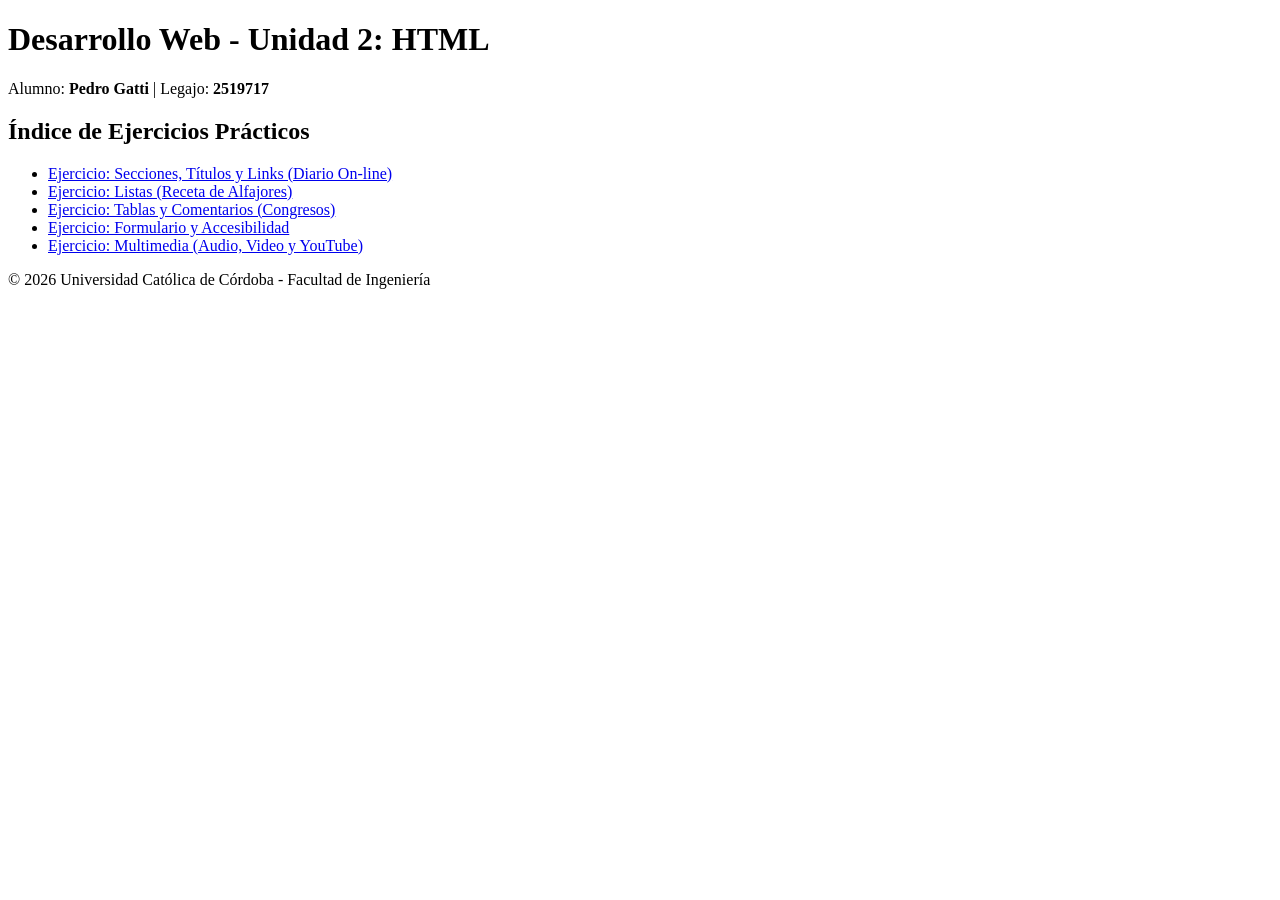
<file: 1-HTML/index.html>
<!DOCTYPE html>
<html lang="es">

<head>
    <meta charset="UTF-8">
    <meta name="viewport" content="width=device-width, initial-scale=1.0">
    <meta name="author" content="Pedro Gatti">
    <meta name="description" content="Portal principal de ejercicios prácticos de la materia Desarrollo Web - UCC">
    <meta name="keywords" content="HTML, CSS, JavaScript, Desarrollo Web, UCC, Ingenieria Informatica">
    <title>Desarrollo Web - Ejercicios HTML</title>
</head>

<body>
    <header>
        <h1>Desarrollo Web - Unidad 2: HTML</h1>
        <p>Alumno: <strong>Pedro Gatti</strong> | Legajo: <strong>2519717</strong></p>
    </header>

    <main>
        <h2>Índice de Ejercicios Prácticos</h2>
        <ul>
            <li><a href="ej_noticia.html">Ejercicio: Secciones, Títulos y Links (Diario On-line)</a></li>
            <li><a href="ej_listas.html">Ejercicio: Listas (Receta de Alfajores)</a></li>
            <li><a href="ej_tablas.html">Ejercicio: Tablas y Comentarios (Congresos)</a></li>
            <li><a href="ej_formulario.html">Ejercicio: Formulario y Accesibilidad</a></li>
            <li><a href="ej_animales.html">Ejercicio: Multimedia (Audio, Video y YouTube)</a></li>
        </ul>
    </main>

    <footer>
        <p>&copy; 2026 Universidad Católica de Córdoba - Facultad de Ingeniería</p>
    </footer>
</body>

</html>
</file>
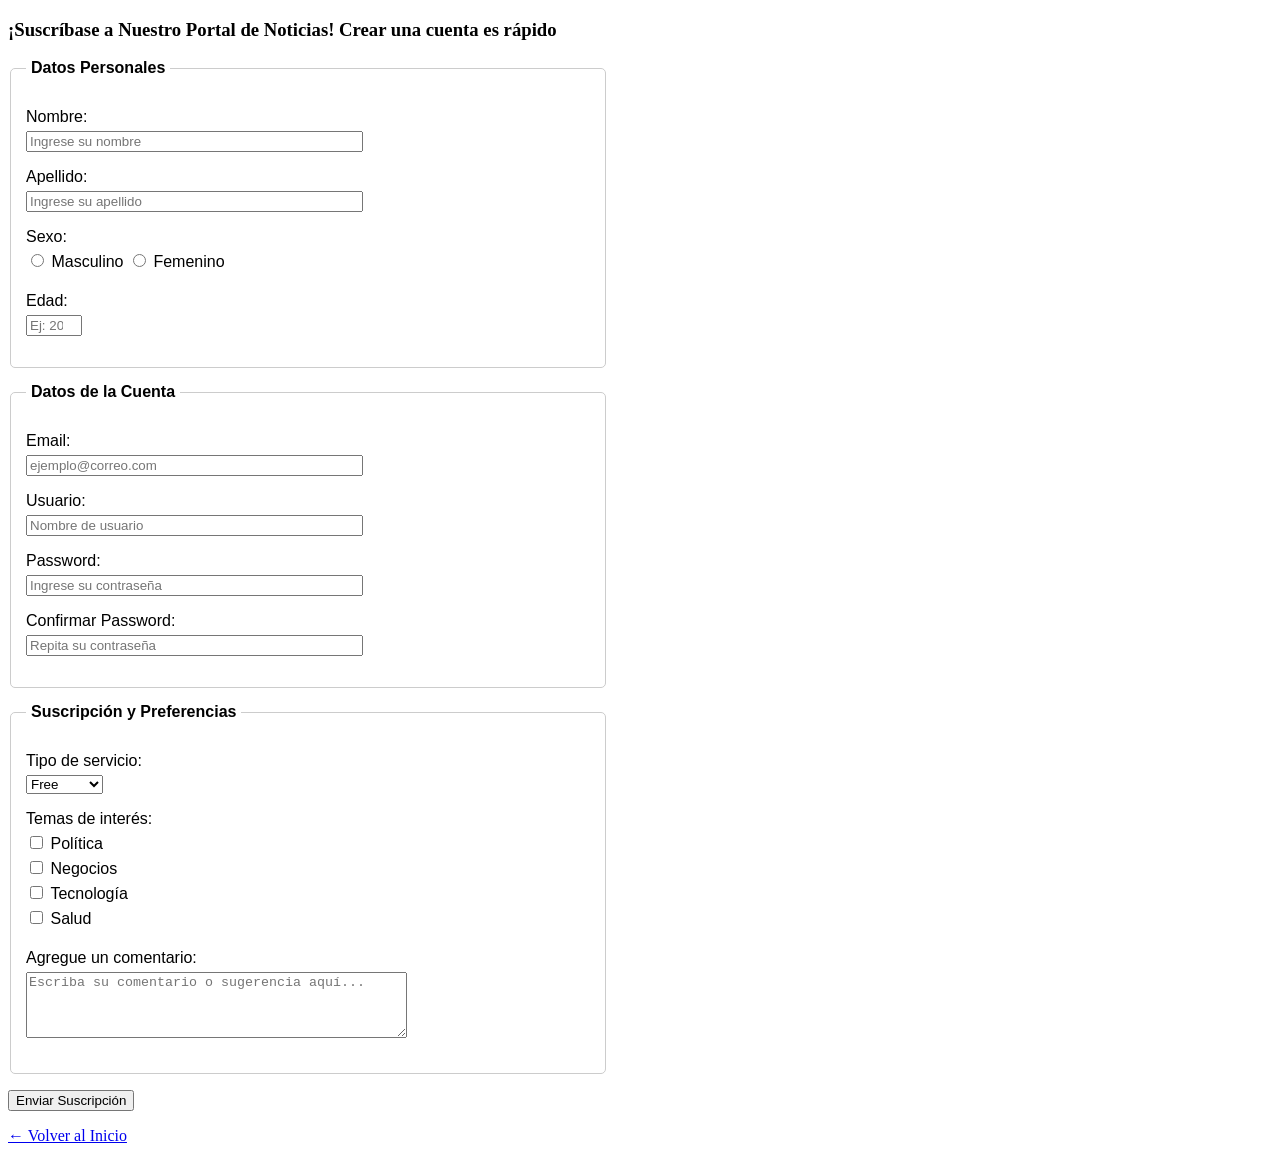
<file: 1-HTML/ej_formulario.html>
<!DOCTYPE html>
<html lang="es">

<head>
    <meta charset="UTF-8">
    <title>Ejercicio Formulario - Suscripción</title>
    <style>
        form {
            display: block;
            margin-top: 0em;
            max-width: 600px;
            font-family: Arial, sans-serif;
        }

        fieldset {
            margin-bottom: 15px;
            padding: 15px;
            border: 1px solid #ccc;
            border-radius: 5px;
        }

        legend {
            font-weight: bold;
            padding: 0 5px;
        }

        label {
            display: inline-block;
            margin-bottom: 5px;
        }
    </style>
</head>

<body>
    <header>
        <h3>¡Suscríbase a Nuestro Portal de Noticias! Crear una cuenta es rápido</h3>
    </header>

    <main>
        <!-- Formulario principal -->
        <form action="#" method="post">
            <!-- Datos Personales -->
            <fieldset>
                <legend>Datos Personales</legend>

                <p>
                    <label for="nombre">Nombre:</label><br>
                    <input type="text" id="nombre" name="nombre" size="40" maxlength="40" placeholder="Ingrese su nombre" required>
                </p>

                <p>
                    <label for="apellido">Apellido:</label><br>
                    <input type="text" id="apellido" name="apellido" size="40" maxlength="40" placeholder="Ingrese su apellido" required>
                </p>

                <p>
                    <label>Sexo:</label><br>
                    <input type="radio" id="sexo_m" name="sexo" value="masculino">
                    <label for="sexo_m">Masculino</label>
                    <input type="radio" id="sexo_f" name="sexo" value="femenino">
                    <label for="sexo_f">Femenino</label>
                </p>

                <p>
                    <label for="edad">Edad:</label><br>
                    <input type="number" id="edad" name="edad" min="1" max="120" maxlength="3" placeholder="Ej: 20" required>
                </p>
            </fieldset>

            <!-- Datos de Cuenta -->
            <fieldset>
                <legend>Datos de la Cuenta</legend>

                <p>
                    <label for="email">Email:</label><br>
                    <input type="email" id="email" name="email" size="40" maxlength="60" placeholder="ejemplo@correo.com" required>
                </p>

                <p>
                    <label for="usuario">Usuario:</label><br>
                    <input type="text" id="usuario" name="usuario" size="40" maxlength="20" placeholder="Nombre de usuario" required>
                </p>

                <p>
                    <label for="password">Password:</label><br>
                    <input type="password" id="password" name="password" size="40" maxlength="30" placeholder="Ingrese su contraseña" required>
                </p>

                <p>
                    <label for="confirm_password">Confirmar Password:</label><br>
                    <input type="password" id="confirm_password" name="confirm_password" size="40" maxlength="30" placeholder="Repita su contraseña" required>
                </p>
            </fieldset>

            <!-- Suscripción y Preferencias -->
            <fieldset>
                <legend>Suscripción y Preferencias</legend>

                <p>
                    <label for="tipo_servicio">Tipo de servicio:</label><br>
                    <select id="tipo_servicio" name="tipo_servicio">
                        <option value="free">Free</option>
                        <option value="standard">Standard</option>
                        <option value="premium">Premium</option>
                    </select>
                </p>

                <p>
                    <label>Temas de interés:</label><br>
                    <input type="checkbox" id="tema_politica" name="temas" value="politica">
                    <label for="tema_politica">Política</label><br>
                    <input type="checkbox" id="tema_negocios" name="temas" value="negocios">
                    <label for="tema_negocios">Negocios</label><br>
                    <input type="checkbox" id="tema_tecnologia" name="temas" value="tecnologia">
                    <label for="tema_tecnologia">Tecnología</label><br>
                    <input type="checkbox" id="tema_salud" name="temas" value="salud">
                    <label for="tema_salud">Salud</label>
                </p>

                <p>
                    <label for="comentario">Agregue un comentario:</label><br>
                    <textarea id="comentario" name="comentario" rows="4" cols="45" maxlength="300" placeholder="Escriba su comentario o sugerencia aquí..."></textarea>
                </p>
            </fieldset>

            <!-- Botón de envío -->
            <p>
                <input type="submit" value="Enviar Suscripción">
            </p>
        </form>
    </main>

    <footer>
        <p><a href="ej_noticia.html">&larr; Volver al Inicio</a></p>
    </footer>
</body>

</html>
</file>
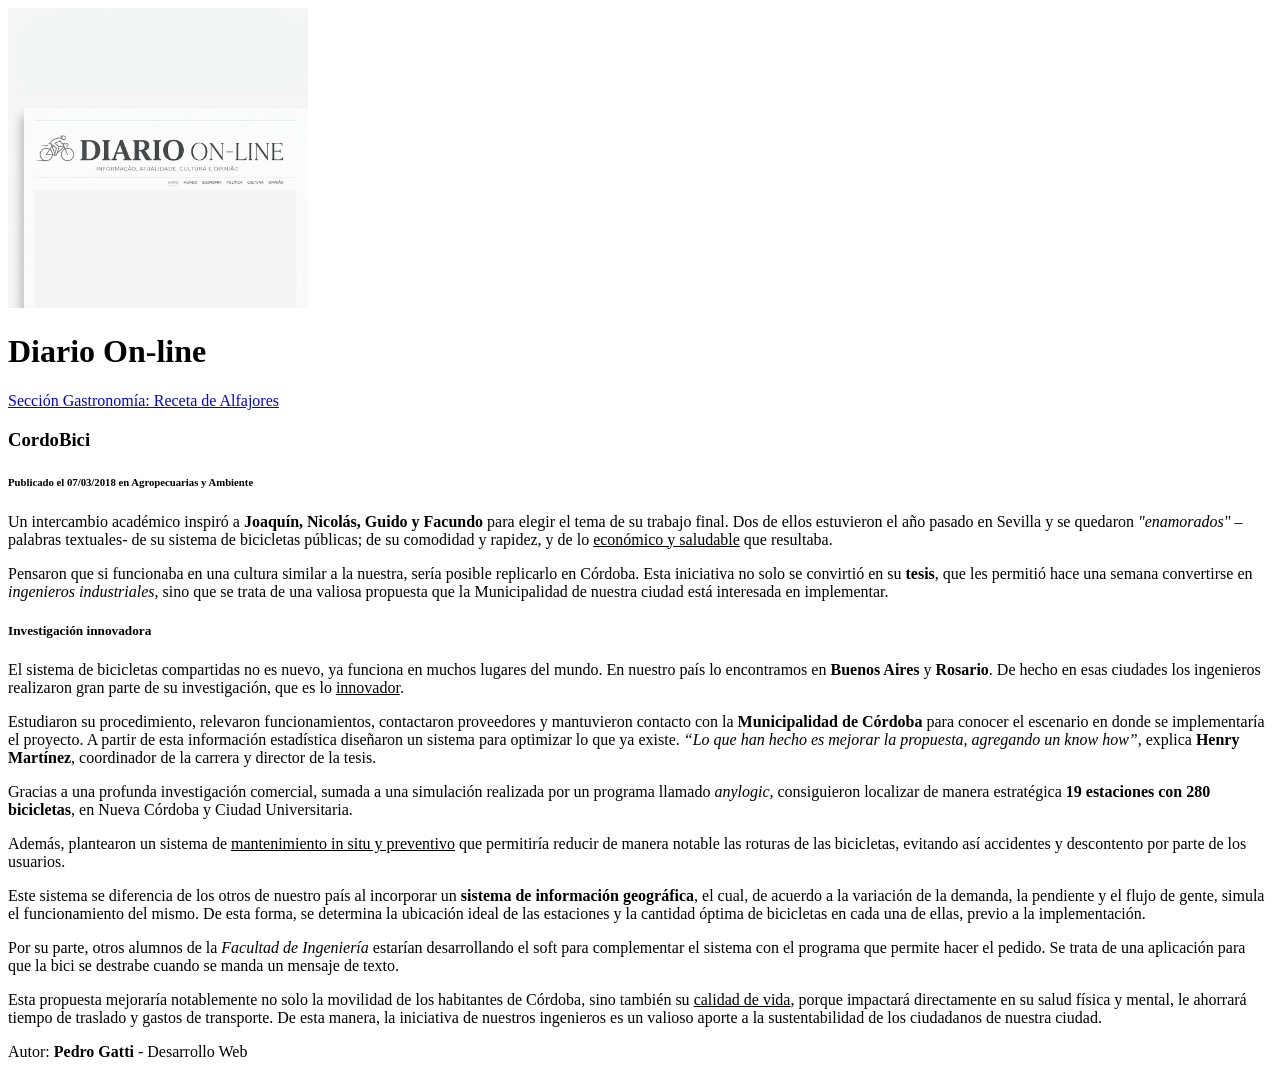
<file: 1-HTML/ej_noticia.html>
<!DOCTYPE html>
<html lang="es">

<head>
    <meta charset="UTF-8">
    <title>Diario On-line - CordoBici</title>
</head>

<body>
    <!-- Cabecera semántica con imagen y título -->
    <header>
        <img src="imagenes/logo_diario.jpg" alt="Logo Diario On-line" width="300">
        <h1>Diario On-line</h1>
    </header>

    <!-- Navegación con link a la web de la receta -->
    <nav>
        <a href="ej_listas.html">Sección Gastronomía: Receta de Alfajores</a>
    </nav>

    <!-- Contenido principal de la noticia -->
    <main>
        <article>
            <h3>CordoBici</h3>
            <h6>Publicado el 07/03/2018 en Agropecuarias y Ambiente</h6>

            <p>
                Un intercambio académico inspiró a <strong>Joaquín, Nicolás, Guido y Facundo</strong> para elegir el
                tema de su trabajo final. Dos de ellos estuvieron el año pasado en Sevilla y se quedaron
                <em>"enamorados"</em> –palabras textuales- de su sistema de bicicletas públicas; de su comodidad y
                rapidez, y de lo <u>económico y saludable</u> que resultaba.
            </p>

            <p>
                Pensaron que si funcionaba en una cultura similar a la nuestra, sería posible replicarlo en Córdoba.
                Esta iniciativa no solo se convirtió en su <strong>tesis</strong>, que les permitió hace una semana
                convertirse en <em>ingenieros industriales</em>, sino que se trata de una valiosa propuesta que la
                Municipalidad de nuestra ciudad está interesada en implementar.
            </p>

            <h5>Investigación innovadora</h5>

            <p>
                El sistema de bicicletas compartidas no es nuevo, ya funciona en muchos lugares del mundo. En nuestro
                país lo encontramos en <strong>Buenos Aires</strong> y <strong>Rosario</strong>. De hecho en esas
                ciudades los ingenieros realizaron gran parte de su investigación, que es lo <u>innovador</u>.
            </p>

            <p>
                Estudiaron su procedimiento, relevaron funcionamientos, contactaron proveedores y mantuvieron contacto
                con la <strong>Municipalidad de Córdoba</strong> para conocer el escenario en donde se implementaría el
                proyecto. A partir de esta información estadística diseñaron un sistema para optimizar lo que ya existe.
                <em>“Lo que han hecho es mejorar la propuesta, agregando un know how”</em>, explica <strong>Henry
                    Martínez</strong>, coordinador de la carrera y director de la tesis.
            </p>

            <p>
                Gracias a una profunda investigación comercial, sumada a una simulación realizada por un programa
                llamado <em>anylogic</em>, consiguieron localizar de manera estratégica <strong>19 estaciones con 280
                    bicicletas</strong>, en Nueva Córdoba y Ciudad Universitaria.
            </p>

            <p>
                Además, plantearon un sistema de <u>mantenimiento in situ y preventivo</u> que permitiría reducir de
                manera notable las roturas de las bicicletas, evitando así accidentes y descontento por parte de los
                usuarios.
            </p>

            <p>
                Este sistema se diferencia de los otros de nuestro país al incorporar un <strong>sistema de información
                    geográfica</strong>, el cual, de acuerdo a la variación de la demanda, la pendiente y el flujo de
                gente, simula el funcionamiento del mismo. De esta forma, se determina la ubicación ideal de las
                estaciones y la cantidad óptima de bicicletas en cada una de ellas, previo a la implementación.
            </p>

            <p>
                Por su parte, otros alumnos de la <em>Facultad de Ingeniería</em> estarían desarrollando el soft para
                complementar el sistema con el programa que permite hacer el pedido. Se trata de una aplicación para que
                la bici se destrabe cuando se manda un mensaje de texto.
            </p>

            <p>
                Esta propuesta mejoraría notablemente no solo la movilidad de los habitantes de Córdoba, sino también su
                <u>calidad de vida</u>, porque impactará directamente en su salud física y mental, le ahorrará tiempo de
                traslado y gastos de transporte. De esta manera, la iniciativa de nuestros ingenieros es un valioso
                aporte a la sustentabilidad de los ciudadanos de nuestra ciudad.
            </p>
        </article>
    </main>

    <!-- Pie de página con autor -->
    <footer>
        <p>Autor: <strong>Pedro Gatti</strong> - Desarrollo Web</p>
    </footer>
</body>

</html>
</file>
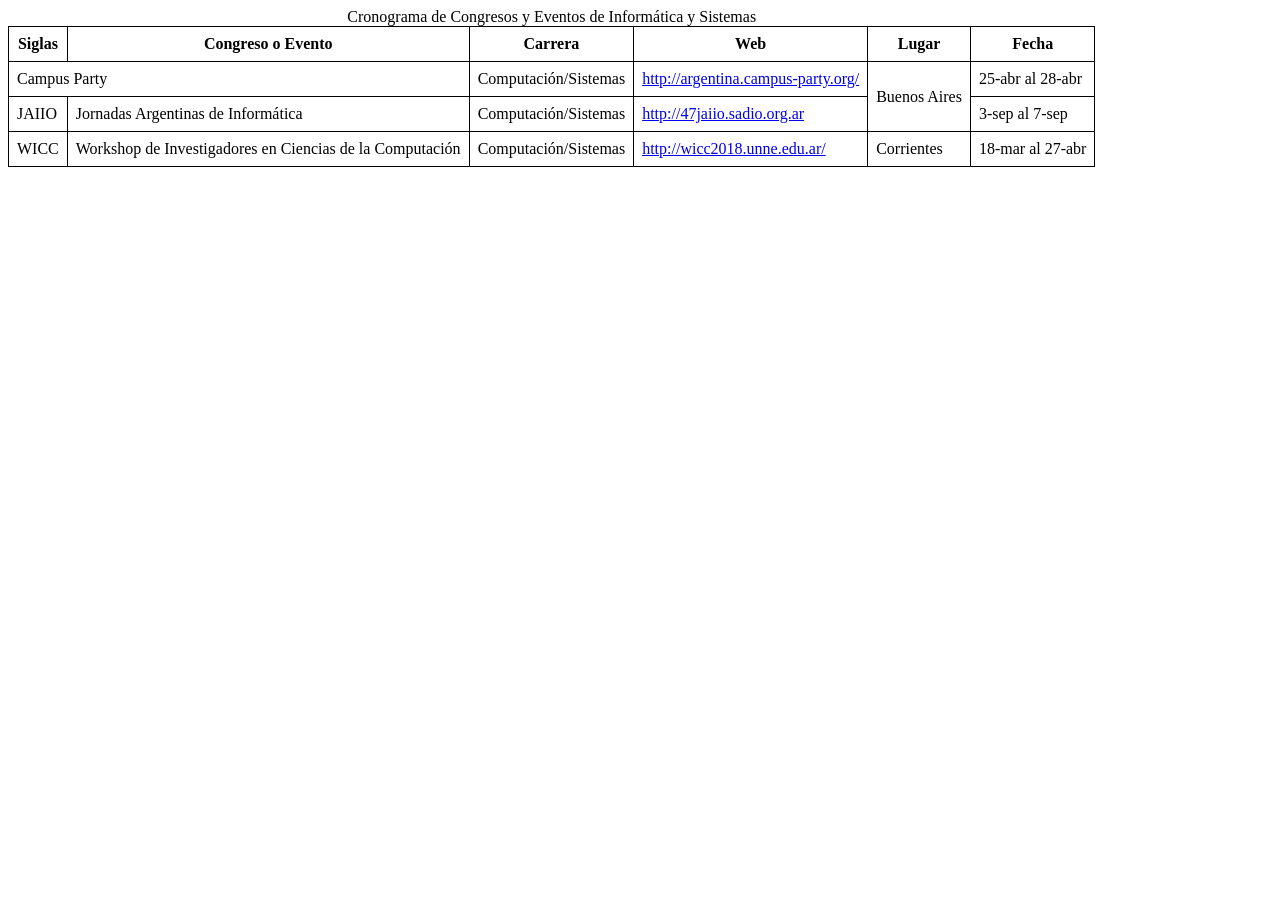
<file: 1-HTML/ej_tablas.html>
<!DOCTYPE html>
<html lang="es">

<head>
    <meta charset="UTF-8">
    <title>Tablas - Congresos y Eventos</title>
    <style>
        table,
        tr,
        td,
        th {
            border: 1px solid #000000;
            border-collapse: collapse;
            padding: 8px;
        }
    </style>
</head>

<body>
    <!-- Comentario: Tabla de información de congresos y eventos académicos -->
    <table>
        <!-- Accesibilidad: Título semántico para la tabla -->
        <caption>Cronograma de Congresos y Eventos de Informática y Sistemas</caption>

        <!-- Encabezado de la tabla con etiquetas thead y th -->
        <thead>
            <tr>
                <th>Siglas</th>
                <th>Congreso o Evento</th>
                <th>Carrera</th>
                <th>Web</th>
                <th>Lugar</th>
                <th>Fecha</th>
            </tr>
        </thead>

        <!-- Cuerpo de la tabla con etiqueta tbody -->
        <tbody>
            <!-- Fila 1: Campus Party (emplea colspan="2" para unificar Siglas y Evento, y rowspan="2" para el Lugar) -->
            <tr>
                <td colspan="2">Campus Party</td>
                <td>Computación/Sistemas</td>
                <td><a href="http://argentina.campus-party.org/" target="_blank">http://argentina.campus-party.org/</a></td>
                <td rowspan="2">Buenos Aires</td>
                <td>25-abr al 28-abr</td>
            </tr>

            <!-- Fila 2: JAIIO (comparte Lugar con Campus Party mediante rowspan) -->
            <tr>
                <td>JAIIO</td>
                <td>Jornadas Argentinas de Informática</td>
                <td>Computación/Sistemas</td>
                <td><a href="http://47jaiio.sadio.org.ar" target="_blank">http://47jaiio.sadio.org.ar</a></td>
                <td>3-sep al 7-sep</td>
            </tr>

            <!-- Fila 3: WICC -->
            <tr>
                <td>WICC</td>
                <td>Workshop de Investigadores en Ciencias de la Computación</td>
                <td>Computación/Sistemas</td>
                <td><a href="http://wicc2018.unne.edu.ar/" target="_blank">http://wicc2018.unne.edu.ar/</a></td>
                <td>Corrientes</td>
                <td>18-mar al 27-abr</td>
            </tr>
        </tbody>
    </table>
</body>

</html>
</file>
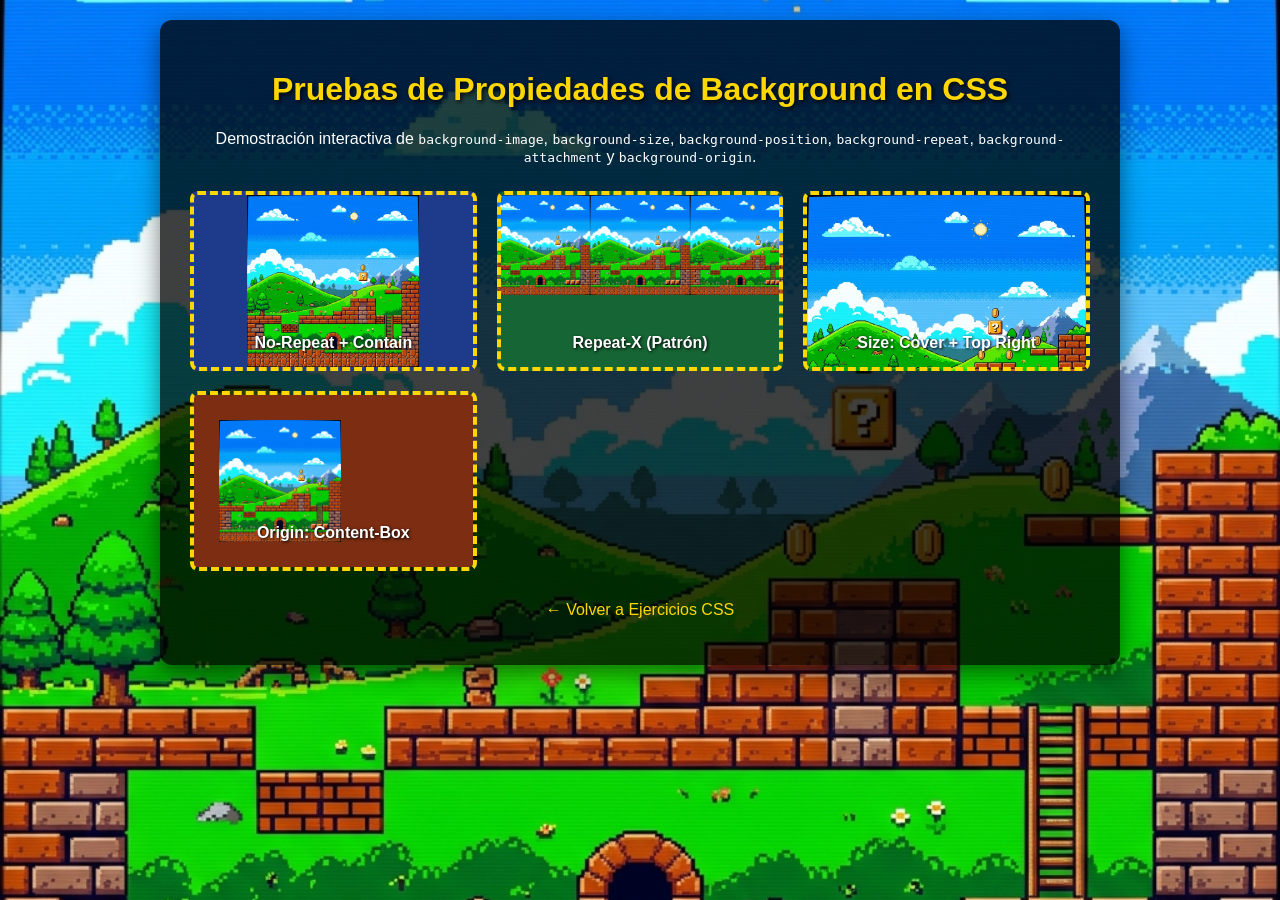
<file: 2-CSS/ej_backgrounds.html>
<!DOCTYPE html>
<html lang="es">

<head>
    <meta charset="UTF-8">
    <meta name="viewport" content="width=device-width, initial-scale=1.0">
    <title>Ejercicio CSS - Backgrounds</title>
    <style>
        body {
            font-family: Arial, sans-serif;
            margin: 0;
            padding: 20px;
            /* Fondo principal de la página usando background-image con tamaño cover y fixed */
            background-color: #2b3a42;
            background-image: url('imagenes/fondo_mario.jpg');
            background-repeat: no-repeat;
            background-position: center center;
            background-size: cover;
            background-attachment: fixed;
            color: #ffffff;
        }

        .contenedor {
            max-width: 900px;
            margin: 0 auto;
            background-color: rgba(0, 0, 0, 0.75);
            padding: 30px;
            border-radius: 12px;
            box-shadow: 0 8px 24px rgba(0, 0, 0, 0.5);
        }

        h1 {
            text-align: center;
            color: #ffd700;
            text-shadow: 2px 2px 4px rgba(0, 0, 0, 0.8);
        }

        .grid-muestras {
            display: grid;
            grid-template-columns: repeat(auto-fit, minmax(250px, 1fr));
            gap: 20px;
            margin-top: 25px;
        }

        .caja-muestra {
            height: 180px;
            border: 4px dashed #ffd700;
            border-radius: 8px;
            padding: 15px;
            box-sizing: border-box;
            display: flex;
            align-items: flex-end;
            justify-content: center;
            color: #ffffff;
            font-weight: bold;
            text-shadow: 1px 1px 3px black;
        }

        /* 1. Background Repeat: no-repeat & Center */
        .muestra-1 {
            background-image: url('imagenes/fondo_mario.jpg');
            background-repeat: no-repeat;
            background-position: center;
            background-size: contain;
            background-color: #1e3a8a;
        }

        /* 2. Background Repeat-X */
        .muestra-2 {
            background-image: url('imagenes/fondo_mario.jpg');
            background-repeat: repeat-x;
            background-size: 100px 100px;
            background-position: top;
            background-color: #166534;
        }

        /* 3. Background Size: Cover con Position Top-Right */
        .muestra-3 {
            background-image: url('imagenes/fondo_mario.jpg');
            background-repeat: no-repeat;
            background-position: top right;
            background-size: cover;
        }

        /* 4. Background Origin & Padding Box con Color de fondo */
        .muestra-4 {
            background-image: url('imagenes/fondo_mario.jpg');
            background-repeat: no-repeat;
            background-origin: content-box;
            background-clip: padding-box;
            background-size: contain;
            background-color: #7c2d12;
            padding: 25px;
        }
    </style>
</head>

<body>
    <div class="contenedor">
        <h1>Pruebas de Propiedades de Background en CSS</h1>
        <p style="text-align: center;">Demostración interactiva de <code>background-image</code>, <code>background-size</code>, <code>background-position</code>, <code>background-repeat</code>, <code>background-attachment</code> y <code>background-origin</code>.</p>

        <div class="grid-muestras">
            <div class="caja-muestra muestra-1">
                <span>No-Repeat + Contain</span>
            </div>

            <div class="caja-muestra muestra-2">
                <span>Repeat-X (Patrón)</span>
            </div>

            <div class="caja-muestra muestra-3">
                <span>Size: Cover + Top Right</span>
            </div>

            <div class="caja-muestra muestra-4">
                <span>Origin: Content-Box</span>
            </div>
        </div>

        <p style="text-align: center; margin-top: 30px;">
            <a href="ej_columnas.html" style="color: #ffd700; text-decoration: none;">&larr; Volver a Ejercicios CSS</a>
        </p>
    </div>
</body>

</html>
</file>
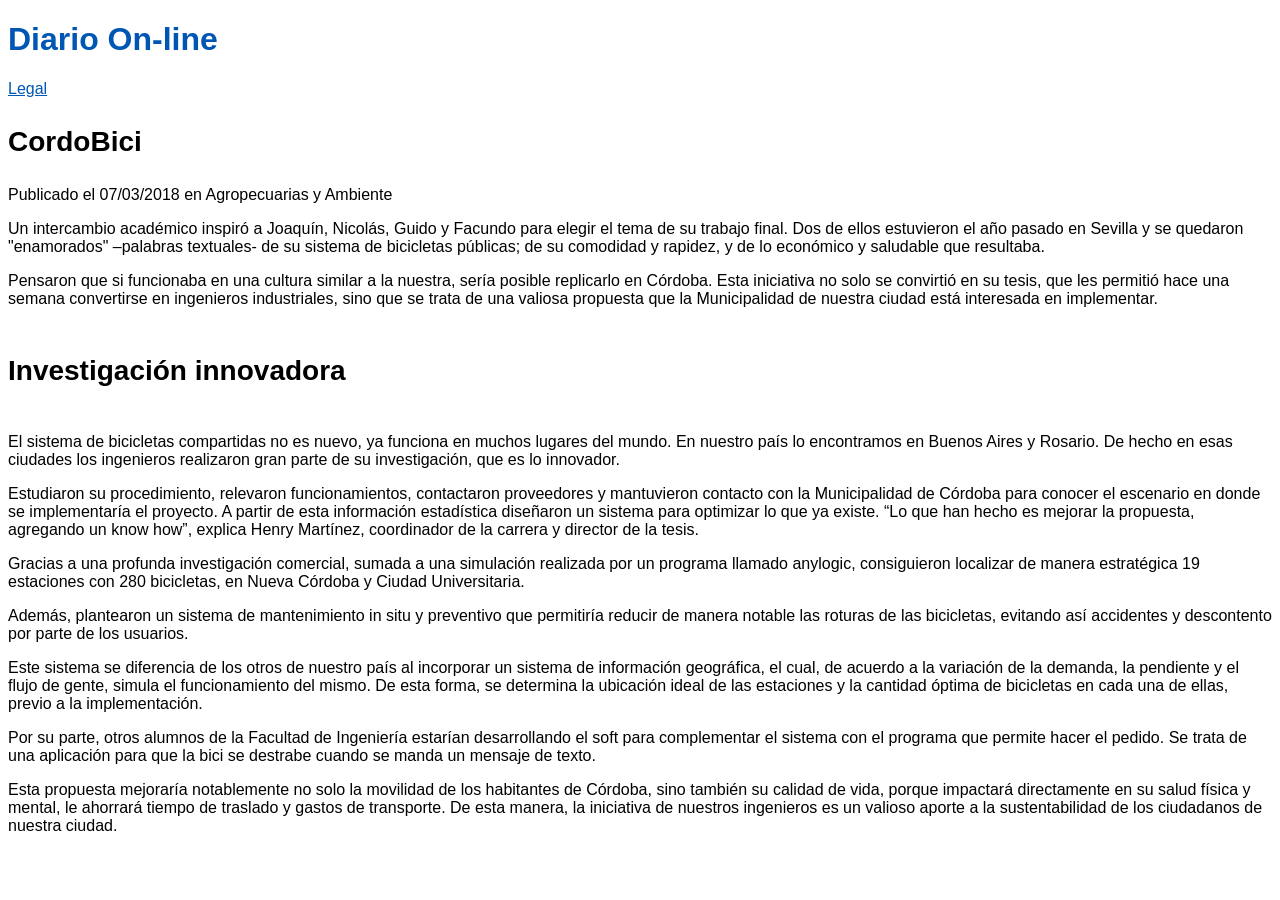
<file: 2-CSS/ej_columnas.html>
<!DOCTYPE html>
<html lang="es">
<head>
    <meta charset="UTF-8">
    <title>Ejercicio Columnas</title>
    <style>
        /* Tipo de fuente para toda la página definido por Tag */
        body {
            font-family: Arial, Helvetica, sans-serif;
        }

        /* Título de la página definido por ID */
        #tituloPrincipal {
            color: #0056b3;
        }

        /* Título de la noticia definido por clase */
        .tituloNoticia {
            font-size: 28px;
        }

        /* Pseudo clases para enlaces */
        a:link,
        a:visited {
            color: #0056b3;
            transition: font-size 0.2s ease;
        }

        a:hover {
            font-size: 1.25em;
            color: #d9534f;
        }

        a:active {
            font-weight: bold;
        }
    </style>
</head>
<body>
<!--Cree los estilos CSS necesarios para que el texto se visualice en 2 columnas-->
<header>
    <h1 id="tituloPrincipal">Diario On-line</h1>
</header>
<a href="ej_leyes.html" target="_blank">Legal</a>
<section>
    <h3 class="tituloNoticia">CordoBici</h3>
    Publicado el 07/03/2018 en Agropecuarias y Ambiente
    <article>
        <div>
            <p>
                Un intercambio académico inspiró a Joaquín, Nicolás, Guido y Facundo para elegir el tema de su trabajo final.
                Dos de ellos estuvieron el año pasado en Sevilla y se quedaron "enamorados" –palabras textuales- de su
                sistema de bicicletas públicas; de su comodidad y rapidez, y de lo económico y saludable que resultaba.
            </p>

            <p>
                Pensaron que si funcionaba en una cultura similar a la nuestra, sería posible replicarlo en Córdoba.
                Esta iniciativa no solo se convirtió en su tesis, que les permitió hace una semana convertirse en ingenieros
                industriales, sino que se trata de una valiosa propuesta que la Municipalidad de nuestra ciudad está
                interesada en implementar.
            </p>

            <h5 class="tituloNoticia">Investigación innovadora</h5>

            <p>
                El sistema de bicicletas compartidas no es nuevo, ya funciona en muchos lugares del mundo. En nuestro país
                lo encontramos en Buenos Aires y Rosario. De hecho en esas ciudades los ingenieros realizaron gran parte de
                su investigación, que es lo innovador.
            </p>

            <p>
                Estudiaron su procedimiento, relevaron funcionamientos, contactaron proveedores y mantuvieron contacto con
                la Municipalidad de Córdoba para conocer el escenario en donde se implementaría el proyecto.  A partir de
                esta información estadística diseñaron un sistema para optimizar lo que ya existe. “Lo que han hecho es
                mejorar la propuesta, agregando un know how”, explica Henry Martínez, coordinador de la carrera y director
                de la tesis.
            </p>
        </div>
        <div class="grid-item">
            <p>
                Gracias a una profunda investigación comercial, sumada a una simulación realizada por un programa llamado
                anylogic, consiguieron localizar de manera estratégica 19 estaciones con 280 bicicletas, en Nueva Córdoba y
                Ciudad Universitaria.
            </p>

            <p>
                Además, plantearon un sistema de mantenimiento in situ y preventivo que permitiría reducir de manera notable
                las roturas de las bicicletas, evitando así accidentes y descontento por parte de los usuarios.
            </p>

            <p>
                Este sistema se diferencia de los otros de nuestro país al incorporar un sistema de información geográfica,
                el cual, de acuerdo a la variación de la demanda, la pendiente y el flujo de gente, simula el funcionamiento
                del mismo. De esta forma, se determina la ubicación ideal de las estaciones y la cantidad óptima de
                bicicletas en cada una de ellas, previo a la implementación.
            </p>

            <p>
                Por su parte, otros alumnos de la Facultad de Ingeniería estarían desarrollando el soft para complementar
                el sistema con el programa que permite hacer el pedido.  Se trata de una aplicación para que la bici se
                destrabe cuando se manda un mensaje de texto.
            </p>

            <p>
                Esta propuesta mejoraría notablemente no solo la movilidad de los habitantes de Córdoba, sino también su
                calidad de vida, porque impactará directamente en su salud física y mental, le ahorrará tiempo de traslado
                y gastos de transporte. De esta manera, la iniciativa de nuestros ingenieros es un valioso aporte a la
                sustentabilidad de los ciudadanos de nuestra ciudad.
            </p>
        </div>
    </article>
</section>

</body>
</html>
</file>
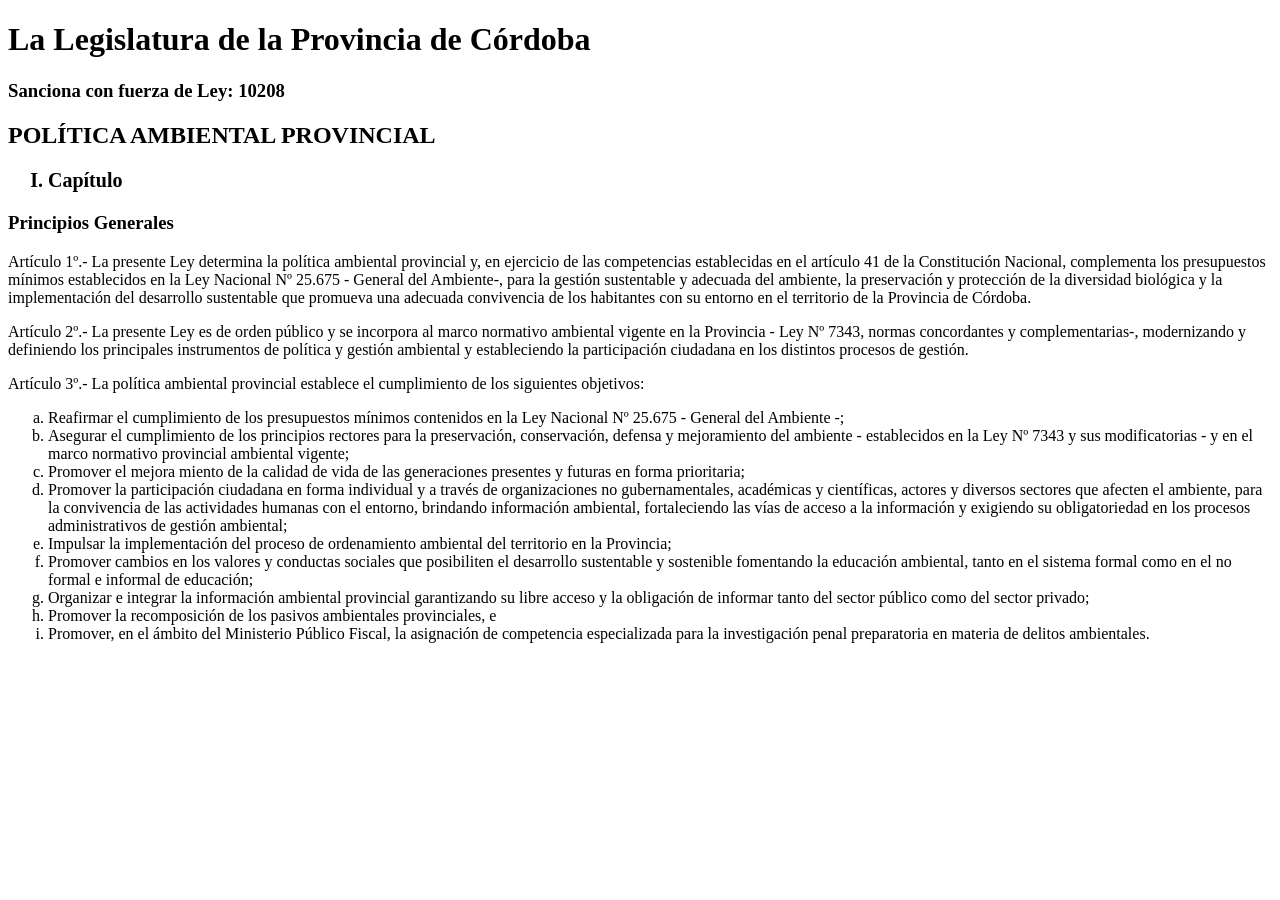
<file: 2-CSS/ej_leyes.html>
<!DOCTYPE html>
<html lang="en">
<head>
    <meta charset="UTF-8">
    <title>Ley 10.208 - Política Ambiental Provincial</title>
    <style>
        /* Primera lista ordenada: números romanos y mayor tamaño */
        ol.titulo {
            list-style-type: upper-roman;
            font-size: 1.25em;
            font-weight: bold;
        }

        /* Segunda lista ordenada: letras minúsculas */
        ol.subitems {
            list-style-type: lower-alpha;
            font-size: 1em;
        }
    </style>
</head>
<body>
<h1>La Legislatura de la Provincia de Córdoba</h1>
<h3>Sanciona con fuerza de Ley: 10208</h3>
<h2>POLÍTICA AMBIENTAL PROVINCIAL</h2>

<ol class="titulo">
    <li>Capítulo</li>
</ol>

<h3>Principios Generales</h3>
<p><span>Artículo 1º.-</span> La  presente  Ley  determina  la  política  ambiental  provincial  y,  en
    ejercicio de las competencias establecidas en el artículo 41 de la
    Constitución  Nacional,  complementa  los  presupuestos  mínimos establecidos en la Ley Nacional Nº 25.675 -
    General del Ambiente-, para  la  gestión  sustentable  y  adecuada  del  ambiente, la  preservación  y
    protección  de  la  diversidad  biológica  y  la implementación  del  desarrollo  sustentable  que  promueva  una
    adecuada  convivencia  de  los  habitantes  con  su  entorno  en  el territorio de la Provincia de Córdoba.
</p>
<p>
    <span>Artículo 2º.-</span> La  presente  Ley  es  de  orden  público  y  se  incorpora  al  marco
    normativo  ambiental  vigente  en  la  Provincia - Ley  Nº 7343, normas   concordantes   y   complementarias-,
    modernizando   y definiendo  los  principales  instrumentos  de  política  y  gestión
    ambiental  y  estableciendo  la  participación  ciudadana en  los distintos procesos de gestión.
</p>
<p>
    <span>Artículo 3º.-</span> La política ambiental provincial establece el cumplimiento de los
    siguientes objetivos:
<ol class="subitems">
    <li>Reafirmar   el   cumplimiento   de   los   presupuestos   mínimos contenidos   en   la   Ley   Nacional   Nº 25.675
        - General   del Ambiente -;</li>
    <li>
        Asegurar  el  cumplimiento  de  los  principios  rectores  para  la preservación,   conservación,   defensa   y
        mejoramiento   del ambiente - establecidos en la Ley Nº 7343 y sus modificatorias -
        y en el marco normativo provincial ambiental vigente;
    </li>
    <li>
        Promover  el  mejora miento  de  la  calidad  de  vida  de  las generaciones presentes y futuras en forma prioritaria;
    </li>
    <li>
        Promover la participación ciudadana en forma individual y a través  de  organizaciones  no  gubernamentales,
        académicas  y científicas,   actores   y   diversos   sectores   que   afecten   el ambiente, para la convivencia
        de las actividades humanas con el  entorno,  brindando  información  ambiental,  fortaleciendo las vías de acceso
        a la información y exigiendo su obligatoriedad  en  los  procesos  administrativos  de  gestión ambiental;
    </li>
    <li>
        Impulsar  la  implementación  del  proceso  de  ordenamiento ambiental del territorio en la Provincia;
    </li>
    <li>
        Promover  cambios  en  los  valores  y  conductas  sociales  que
        posibiliten el desarrollo sustentable y sostenible fomentando la
        educación ambiental, tanto en el sistema formal como en el no formal e informal de educación;
    </li>
    <li>
        Organizar  e  integrar  la  información  ambiental  provincial
        garantizando su libre acceso y la obligación de informar tanto del sector público como del sector privado;
    </li>
    <li>
        Promover   la   recomposición   de   los   pasivos   ambientales provinciales, e
    </li>
    <li>
        Promover, en  el  ámbito  del  Ministerio  Público  Fiscal, la asignación de competencia especializada
        para la investigación   penal   preparatoria   en   materia   de   delitos ambientales.
    </li>
</ol>
</p>
</body>
</html>
</file>
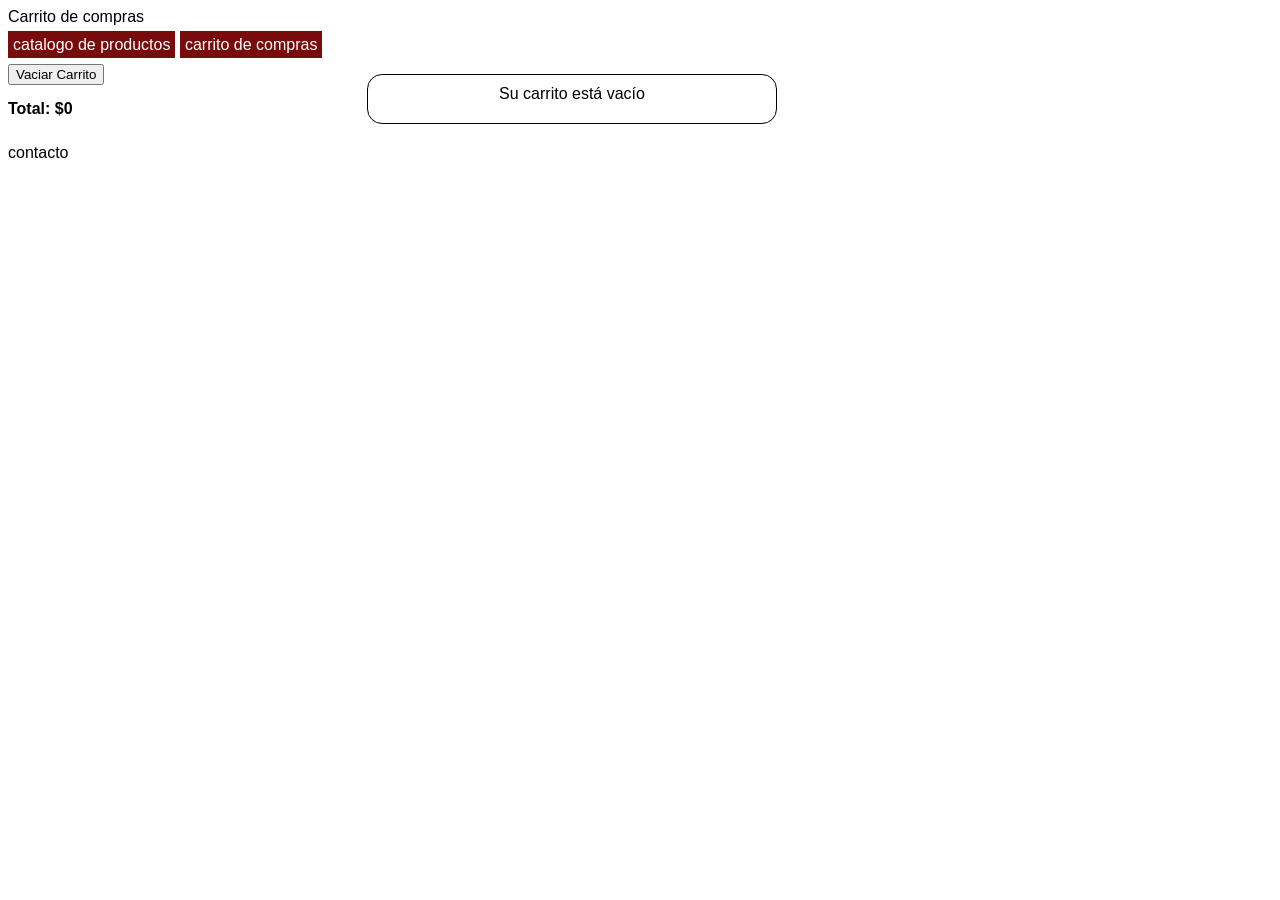
<file: 3-Js/carrito.html>
<!DOCTYPE html>
<html lang="es">
    <head>
        <meta charset="UTF-8">
        <title>Carrito de compras</title>
        <link rel="stylesheet" href="catalogo.css" type="text/css">
        <script type="text/javascript" src="tienda.js"></script>
    </head>
    <body class="grid-container" onload="cargarcarrito()">
        <header class="item1">
            Carrito de compras
        </header>

        <nav class="item2">
            <a href="productos.html">catalogo de productos</a>
            <a href="carrito.html">carrito de compras<span id="contador-carrito"></span></a>
        </nav>

        <aside class="item3">
            <button type="button" onclick="vaciarcarrito()">Vaciar Carrito</button>
            <p id="total-carrito" style="font-weight: bold; margin-top: 15px;"></p>
        </aside>

        <main class="item4" id="mostrar-carrito">
        </main>

        <footer class="item5">
            contacto
        </footer>
    </body>
</html>
</file>
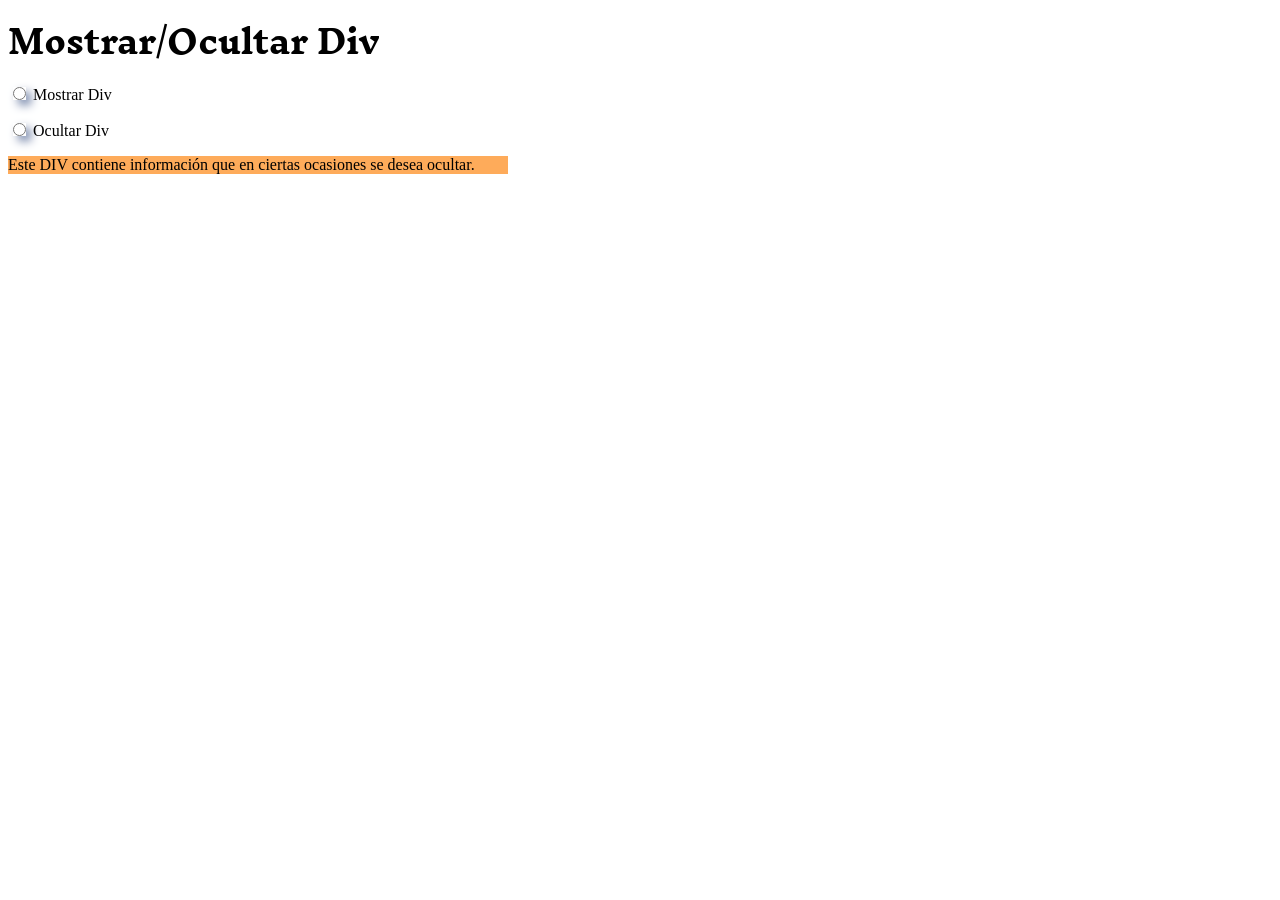
<file: 3-Js/mostrar_ocultar.html>
<!DOCTYPE html>
<html lang="en">
<head>
    <meta charset="UTF-8">
    <title>Mostrar/Ocultar Div</title>
    <link href="https://fonts.googleapis.com/css?family=Inknut+Antiqua" rel="stylesheet">
    <link href="miEstilo.css" type="text/css" rel="stylesheet">
    <script type="text/javascript" src="misFunciones.js"></script>
</head>
<body>

<h1> Mostrar/Ocultar Div </h1>
<form>
    <!--Es importante que los 2 radio button tengan el mismo name, porque eso les hace pertener a un mismo grupo-->
    <!--Si un radio button se selecciona, el otro se deselecciona-->
    <p>
        <input id="mostrarDiv" type="radio" name="rad_mostrar-ocultar" value="val_mostrar" onchange="mostrarOcultar(this.value)">
        <label for="mostrarDiv"> Mostrar Div </label>
    </p>
    <p>
        <input id="ocultarDiv" type="radio" name="rad_mostrar-ocultar" value="val_ocultar" onchange="mostrarOcultar(this.value)">
        <label for="ocultarDiv"> Ocultar Div </label>
    </p>
</form>

<div id="unDiv" name="unDiv" class="color-div">
    <p>Este DIV contiene información que en ciertas ocasiones se desea ocultar.</p>
</div>

</body>
</html>
</file>
<file: 3-Js/catalogo.css>
:root {
    --color-primario: rgb(120, 11, 11);
    --color-secundario: rgb(35, 11, 120);
    --color-texto: white;
}

main {
    display: grid;
    grid-template-columns: auto auto auto;
}

main div {
    border: 1px solid black;
    margin: 10px;
    text-align: center;
    border-radius: 15px;
    padding: 10px;
}

img {
    width: 100%;
}

.item1 {
    grid-area: header;
}

.item2 {
    grid-area: nav;
}

.item3 {
    grid-area: aside;
}

.item4 {
    grid-area: main;
}

.item5 {
    grid-area: footer;
}

.grid-container {
    display: grid;
    grid-template-areas: 
        "header header header header"
        "nav nav nav nav"
        "aside main main main"
        "footer footer footer footer";
    gap: 10px;
    font-family: Arial, Helvetica, sans-serif;
}

a {
    text-decoration: none;
    background-color: var(--color-primario);
    color: var(--color-texto);
    font-weight: 500;
    padding: 5px;
    transition: background-color 0.8s linear 0.2s, padding 0.3s ease;
}

a:hover {
    background-color: var(--color-secundario);
    padding: 7px;
}
</file>
<file: 3-Js/miEstilo.css>
/*Titulos*/
h1{
    font-family: 'Inknut Antiqua', serif;
    line-height: 130%;
}

.body-num{
    background: url("images/fondo_numeros.jpg");
    background-size: cover;
}

.centrado{
    margin: auto;
}

.div-conver{
    background: #FFFFFF;
    border: 2px solid #000000;
    border-radius: 20px;
    max-width: 430px;
    text-align: center;
    margin: 10px auto;
    padding: 10px 10px;
    margin-top: 50px;
}

.color-div{
    background: #feab5a;
    max-width: 500px;
}

.operacionesMat input{
    max-width: 40px;
}

/*Formulario*/
input{
    border-radius: 2px;
    box-shadow: 5px 5px 10px #7a8aac;
}

input:focus {
    border-color: #19ac67;
}

.ejer{
    border:1px solid #000000;
    background: rgba(240, 255, 105, 0.47);
}

ul {
    list-style-type: none;
    margin: 0;
    padding: 0;
    width: 200px;
    background-color: #f1f1f1;
    border: 1px solid #555;
}

li a {
    display: block;
    color: #000;
    padding: 8px 16px;
    text-decoration: none;
    font-family: 'Inknut Antiqua', serif;
    font-size: 10px;
}

li {
    text-align: center;
    border-bottom: 1px solid #555;
}

li:last-child {
    border-bottom: none;
}

li a.active {
    background-color: #4CAF50;
    color: white;
}

li a:hover:not(.active) {
    background-color: #555;
    color: white;
}

/* Tarjetas de productos */
.contenedor-productos {
    display: flex;
    flex-wrap: wrap;
    justify-content: center;
    gap: 20px;
    margin: 20px auto;
    max-width: 1000px;
}

.tarjeta-producto {
    border: 1px solid #ccc;
    border-radius: 8px;
    padding: 15px;
    width: 220px;
    text-align: center;
    background: #ffffff;
    box-shadow: 2px 2px 8px rgba(0, 0, 0, 0.1);
}

.tarjeta-producto img {
    max-width: 100%;
    height: 140px;
    object-fit: contain;
    margin-bottom: 10px;
}
</file>
